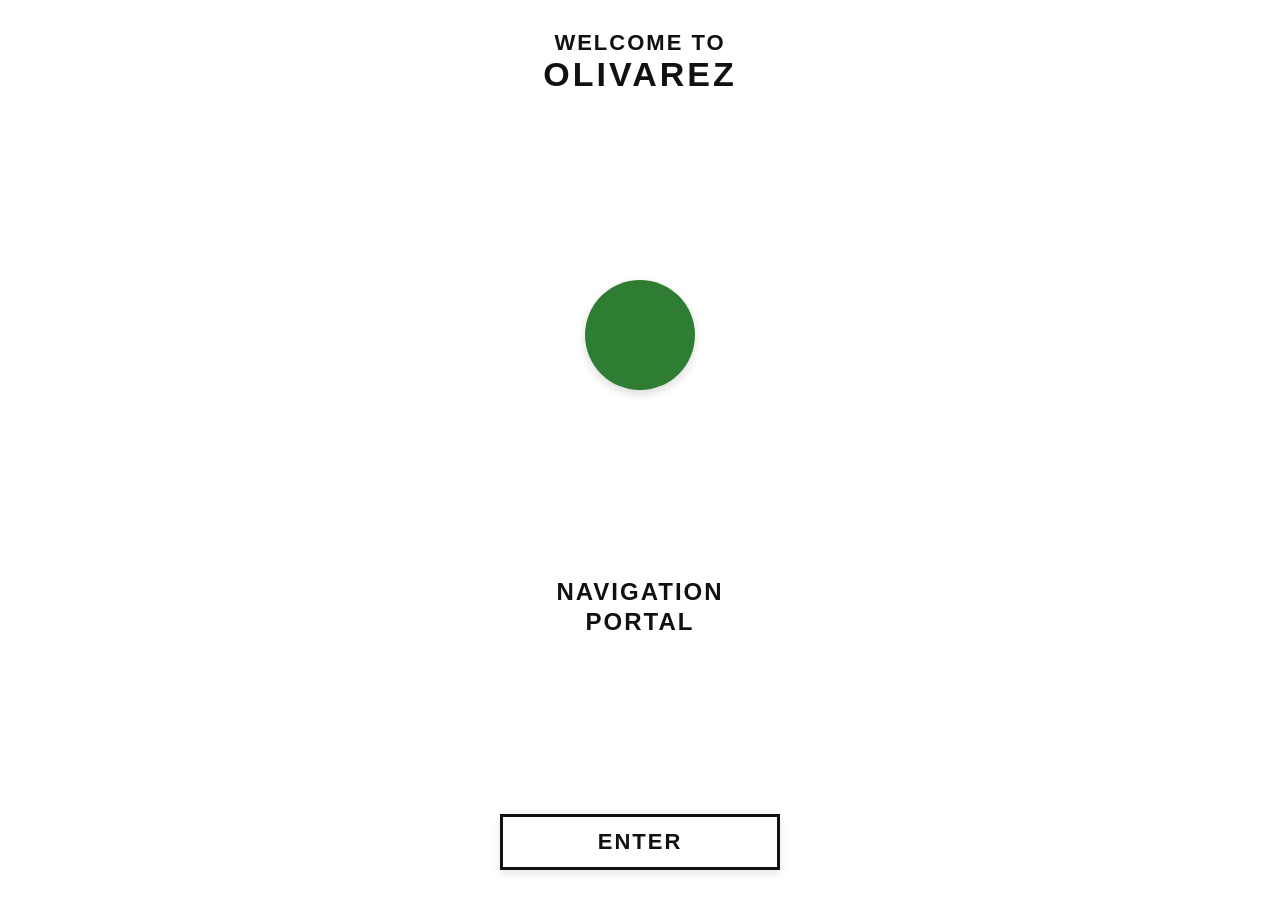
<file: index.html>
<!DOCTYPE html>
<html lang="en">
<head>
    <meta charset="UTF-8">
    <meta name="viewport" content="width=device-width, initial-scale=1.0, maximum-scale=1.0, user-scalable=no">
    <title>Olivarez Navigation Portal</title>
    <!-- FontAwesome for icons -->
    <link rel="stylesheet" href="https://cdnjs.cloudflare.com/ajax/libs/font-awesome/6.4.0/css/all.min.css">
    <link rel="stylesheet" href="css/welcome.css">
</head>
<body>

    <div class="welcome-container">
        <!-- Top Heading -->
        <div class="heading-group">
            <h2 class="sub-title">WELCOME TO</h2>
            <h1 class="main-title">OLIVAREZ</h1>
        </div>

        <!-- Logo Placeholder Container -->
        <div class="logo-placeholder" id="logoContainer">
            <!-- Replace this div with <img> when your image is ready -->
        </div>

        <!-- Subheading -->
        <div class="portal-title">
            <h2>NAVIGATION<br>PORTAL</h2>
        </div>

        <!-- Action Button that triggers popup -->
        <button type="button" class="enter-btn" id="enterBtn">ENTER</button>
    </div>

    <!-- Location Permission Popup Modal (Styled like main_page.html modals) -->
    <div class="modal-overlay" id="locationModal">
        <div class="feedback-window">
            <div class="modal-header">
                <h3><i class="fa-solid fa-location-dot"></i> WELCOME TO OLIVAREZ</h3>
                <button class="modal-close-btn" id="closeModalX" aria-label="Close modal"><i class="fa-solid fa-xmark"></i></button>
            </div>
            
            <div class="info-modal-body">
                <p class="modal-intro" style="margin-bottom: 12px;">
                    For a better experience, your device will need to use <strong>Location Accuracy</strong>.
                </p>
                <p class="modal-sub-intro" style="margin-bottom: 8px; font-weight: 600;">The following settings should be on:</p>
                
                <div class="setting-item" style="margin-bottom: 12px; display: flex; align-items: center; gap: 8px;">
                    <i class="fa-solid fa-crosshairs" style="color: #0B793D;"></i> <strong>Device Location</strong>
                </div>

                <p class="modal-description" style="margin-bottom: 14px; font-size: 13px; color: #555; line-height: 1.5;">
                    <strong>Location Accuracy</strong> provides a more accurate location for apps and services. Google periodically processes information about device sensors and wireless signals to improve location accuracy and location-based features.
                </p>

                <p class="modal-footer-note" style="font-size: 12px; text-decoration: underline; color: #666; margin-bottom: 20px;">
                    You can change this at any time in your Location Settings.
                </p>
            </div>

            <p id="locNote" role="alert" hidden style="font-size: 13px; color: #b3261e; line-height: 1.4; margin-bottom: 14px;"></p>

            <div class="modal-actions" style="display: flex; justify-content: flex-end; gap: 12px;">
                <button class="text-btn" id="noThanksBtn" style="background: none; border: none; font-size: 14px; font-weight: 600; cursor: pointer; color: #666; padding: 10px 16px;">NO THANKS</button>
                <button class="send-btn" id="turnOnBtn" style="width: auto; padding: 10px 20px; margin-top: 0;">TURN ON</button>
            </div>
        </div>
    </div>

    <script>
        const enterBtn = document.getElementById('enterBtn');
        const locationModal = document.getElementById('locationModal');
        const closeModalX = document.getElementById('closeModalX');
        const noThanksBtn = document.getElementById('noThanksBtn');
        const turnOnBtn = document.getElementById('turnOnBtn');
        const locNote = document.getElementById('locNote');

        /* A QR code opens this page as index.html?from=<building>.
           Whatever the visitor chooses, that query is passed on to main_page.html untouched,
           plus loc=on / loc=off so the map knows which mode to start in. */
        let decided = false; // only one choice per visit (stops a late GPS reply overriding NO THANKS)

        function goToMap(mode) {
            if (decided) return;
            decided = true;
            const params = new URLSearchParams(window.location.search);
            params.set('loc', mode);
            try { sessionStorage.setItem('ocnpLoc', mode); } catch (e) {}
            window.location.href = 'main_page.html?' + params.toString();
        }

        function showNote(message) {
            locNote.textContent = message;
            locNote.hidden = false;
        }

        function setTurnOn(label, disabled) {
            turnOnBtn.textContent = label;
            turnOnBtn.disabled = disabled;
        }

        function openPopup() {
            locNote.hidden = true;
            setTurnOn('TURN ON', false);
            locationModal.classList.add('active');
        }

        enterBtn.addEventListener('click', openPopup);

        // Back button (page restored from cache): unlock the popup again
        window.addEventListener('pageshow', (e) => {
            if (e.persisted) {
                decided = false;
                setTurnOn('TURN ON', false);
            }
        });

        // Close popup on X click
        closeModalX.addEventListener('click', () => {
            locationModal.classList.remove('active');
        });

        // Location OFF: go to the map. The ?from=<building> in the QR link is the starting point.
        noThanksBtn.addEventListener('click', () => goToMap('off'));

        // Location blocked or unsupported: say so, then carry on with the QR starting point
        function continueWithoutLocation(message) {
            setTurnOn('CONTINUING…', true);
            showNote(message);
            setTimeout(() => goToMap('off'), 2500);
        }

        // Location ON: ask the browser for permission / GPS, then open the map in live-location mode
        turnOnBtn.addEventListener('click', () => {
            locNote.hidden = true;

            if (!('geolocation' in navigator)) {
                continueWithoutLocation('This browser does not support location. Continuing with the QR code location.');
                return;
            }

            setTurnOn('LOCATING…', true);

            navigator.geolocation.getCurrentPosition(
                () => {
                    // GPS is on and permission is granted. main_page.html keeps tracking from here.
                    goToMap('on');
                },
                (error) => {
                    console.warn('Geolocation error:', error);

                    if (error.code === error.PERMISSION_DENIED) {
                        continueWithoutLocation('Location is blocked for this site in your browser settings. Continuing with the QR code location.');
                        return;
                    }

                    // GPS switched off or no signal yet: stay here so they can fix it and try again
                    setTurnOn('TURN ON', false);
                    showNote("We couldn't get a location signal. Turn on Location / GPS in your phone's drop-down menu, then tap TURN ON again, or tap NO THANKS to continue with the QR code.");
                },
                {
                    enableHighAccuracy: true,
                    timeout: 15000,
                    maximumAge: 0
                }
            );
        });
    </script>
</body>
</html>
</file>
<file: css/welcome.css>
* {
    box-sizing: border-box;
    margin: 0;
    padding: 0;
}

html, body {
    width: 100%;
    height: 100%;
    overflow-x: hidden;
    font-family: -apple-system, BlinkMacSystemFont, "Segoe UI", Roboto, Helvetica, Arial, sans-serif;
    background-color: #ffffff;
}

/* Centered Layout Wrapper */
.welcome-container {
    display: flex;
    flex-direction: column;
    align-items: center;
    justify-content: space-between;
    min-height: 100vh;
    padding: 30px 20px;
    text-align: center;
}

/* Titles & Headings */
.heading-group {
    display: flex;
    flex-direction: column;
    align-items: center;
}

.sub-title {
    font-size: 22px;
    font-weight: 700;
    letter-spacing: 2px;
    color: #111;
}

.main-title {
    font-size: 34px;
    font-weight: 900;
    letter-spacing: 3px;
    color: #111;
    line-height: 1.1;
}

/* Colored Placeholder Block for Logo */
.logo-placeholder {
    width: 110px;
    height: 110px;
    background-color: #2e7d32;
    border-radius: 50%;
    display: flex;
    align-items: center;
    justify-content: center;
    box-shadow: 0 4px 10px rgba(0, 0, 0, 0.15);
    margin: 10px 0;
}

.portal-title h2 {
    font-size: 24px;
    font-weight: 800;
    letter-spacing: 2px;
    color: #111;
    line-height: 1.25;
}

/* ENTER Button */
.enter-btn {
    display: inline-block;
    width: 80%;
    max-width: 280px;
    padding: 12px 0;
    font-size: 22px;
    font-weight: 800;
    letter-spacing: 2px;
    color: #111;
    text-decoration: none;
    border: 3px solid #111;
    background-color: #ffffff;
    box-shadow: 0 4px 8px rgba(0, 0, 0, 0.1);
    cursor: pointer;
    transition: all 0.2s ease;
}

.enter-btn:active {
    background-color: #111;
    color: #fff;
    transform: scale(0.98);
}

/* --- POPUP MODAL STYLES (Matched with design.css) --- */
.modal-overlay {
    position: fixed;
    top: 0;
    left: 0;
    width: 100%;
    height: 100%;
    background: rgba(0, 0, 0, 0.6);
    z-index: 3000;
    display: flex;
    align-items: center;
    justify-content: center;
    padding: 16px;
    opacity: 0;
    visibility: hidden;
    transition: opacity 0.3s ease, visibility 0.3s ease;
}

.modal-overlay.active {
    opacity: 1;
    visibility: visible;
}

.feedback-window {
    background: #ffffff;
    color: #333333;
    width: 100%;
    max-width: 420px;
    max-height: 85vh;
    overflow-y: auto;
    border-radius: 16px;
    padding: 20px;
    box-shadow: 0 10px 25px rgba(0,0,0,0.25);
    transform: translateY(20px);
    transition: transform 0.3s ease;
    text-align: left;
}

.modal-overlay.active .feedback-window {
    transform: translateY(0);
}

.modal-header {
    display: flex;
    justify-content: space-between;
    align-items: center;
    border-bottom: 1px solid #eee;
    padding-bottom: 12px;
    margin-bottom: 16px;
}

.modal-header h3 {
    font-size: 17px;
    color: #0B793D;
    display: flex;
    align-items: center;
    gap: 8px;
}

.modal-close-btn {
    background: none;
    border: none;
    font-size: 20px;
    color: #666;
    cursor: pointer;
    width: 32px;
    height: 32px;
    border-radius: 50%;
    display: flex;
    align-items: center;
    justify-content: center;
    flex-shrink: 0;
}

.modal-close-btn:active {
    background: #f0f0f0;
}

.info-modal-body {
    font-size: 14px;
    line-height: 1.5;
    color: #333333;
    word-break: break-word;
}

.send-btn {
    background: #0B793D;
    color: #ffffff;
    border: none;
    padding: 10px 20px;
    border-radius: 8px;
    font-size: 14px;
    font-weight: 600;
    cursor: pointer;
    display: inline-flex;
    align-items: center;
    justify-content: center;
    gap: 8px;
    transition: background 0.2s;
}

.send-btn:active {
    background: #085a2d;
}
</file>
